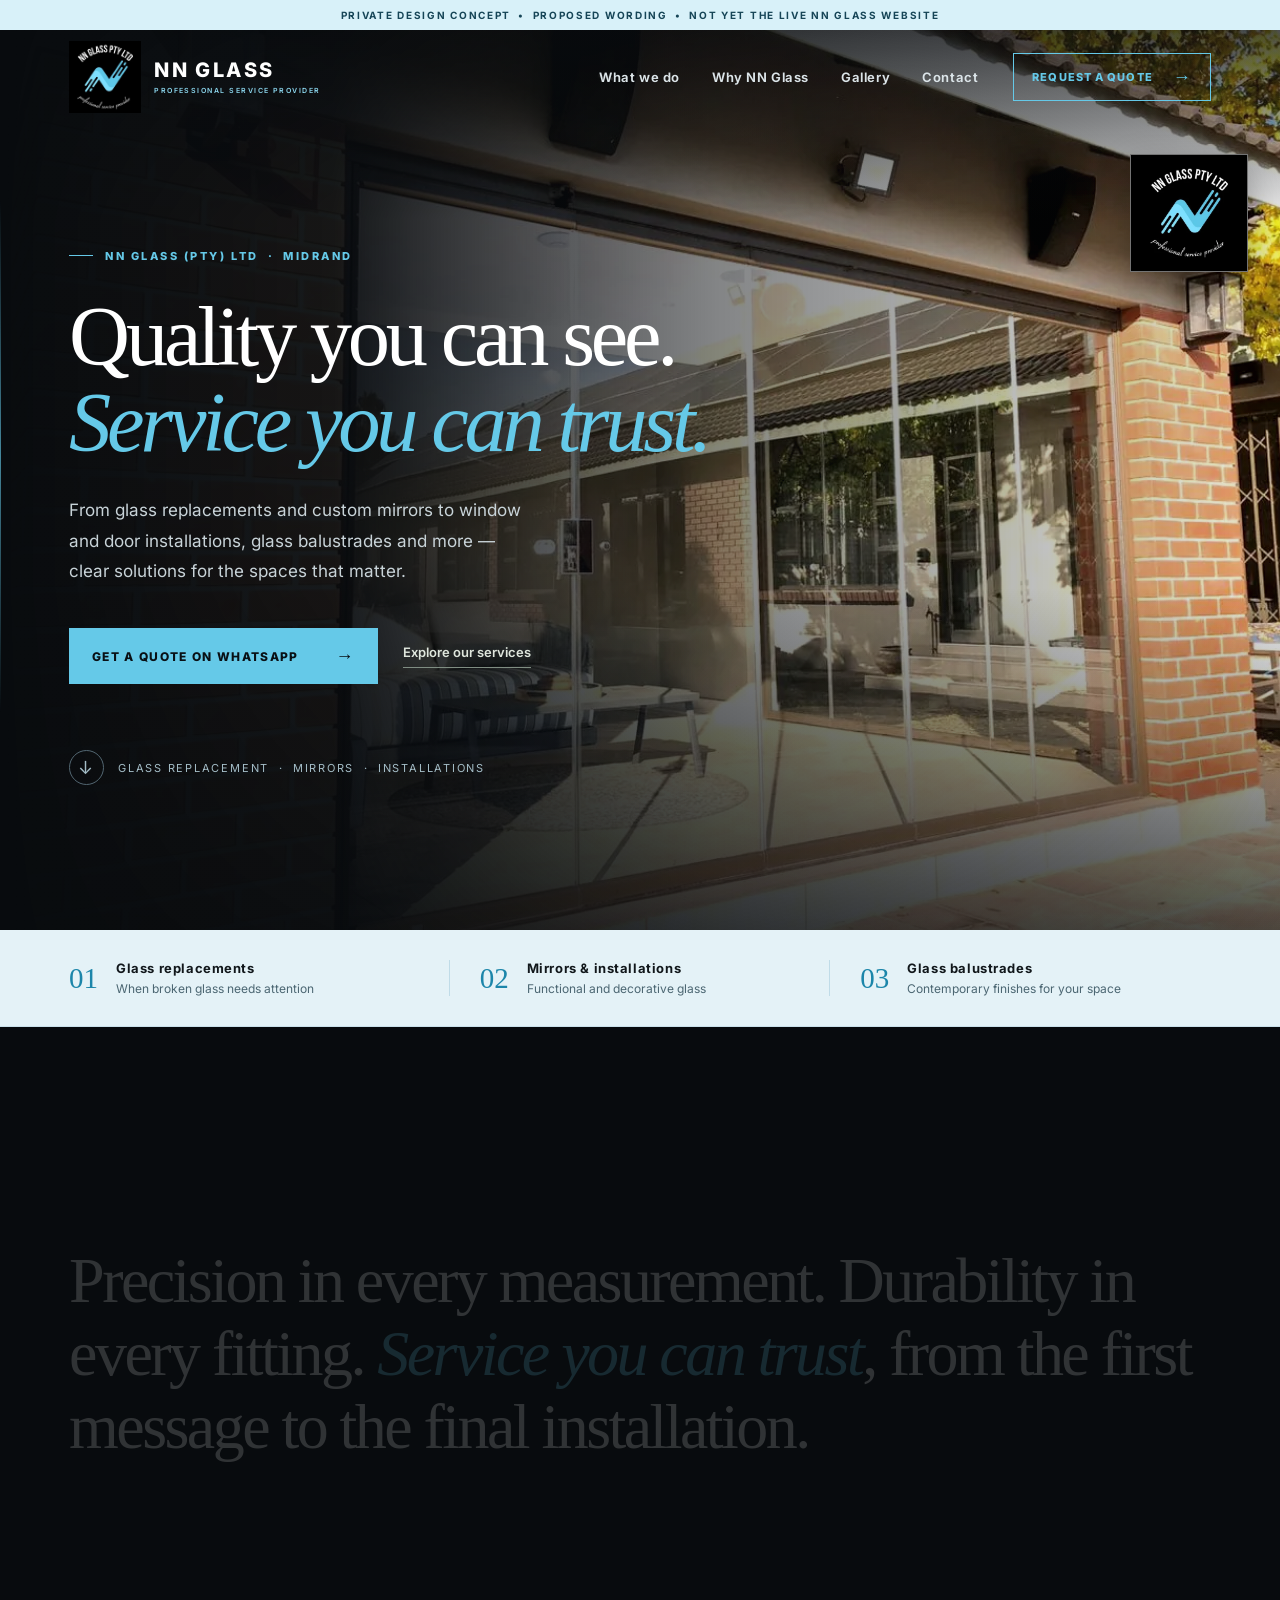
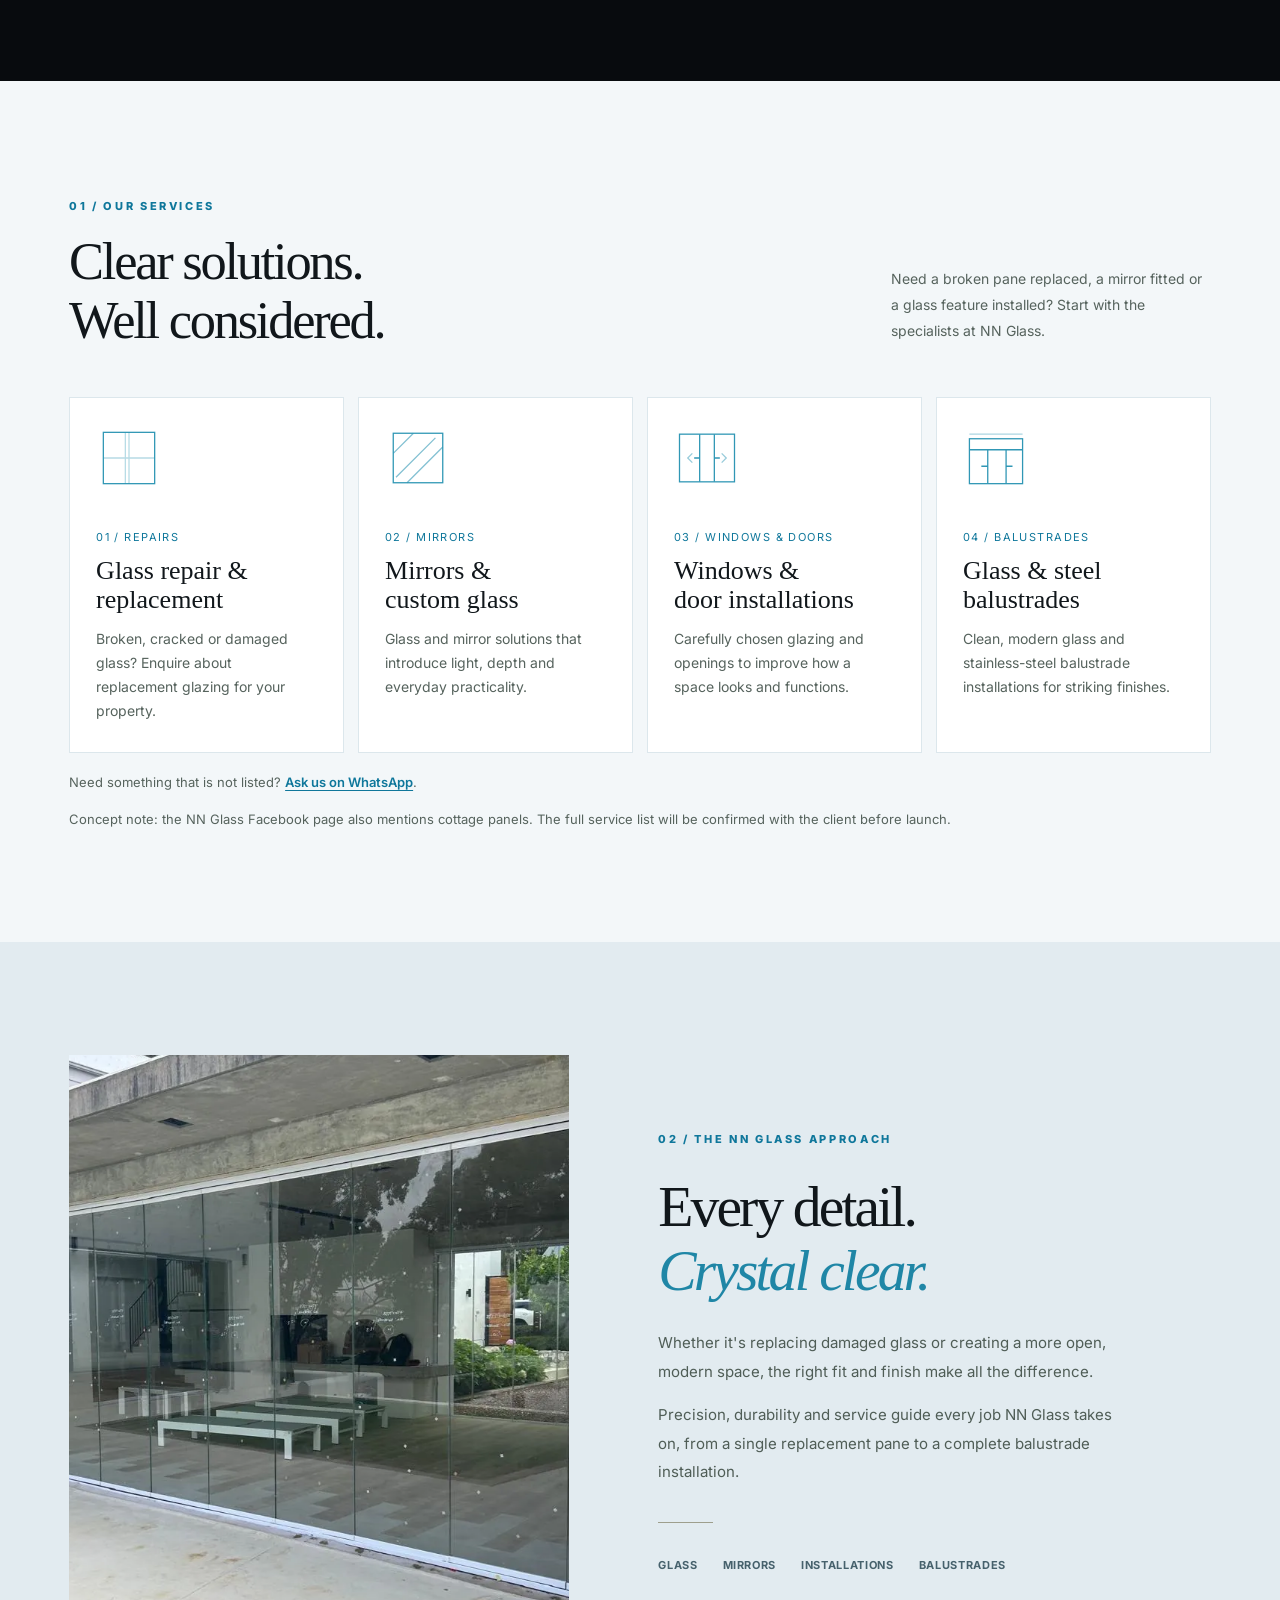
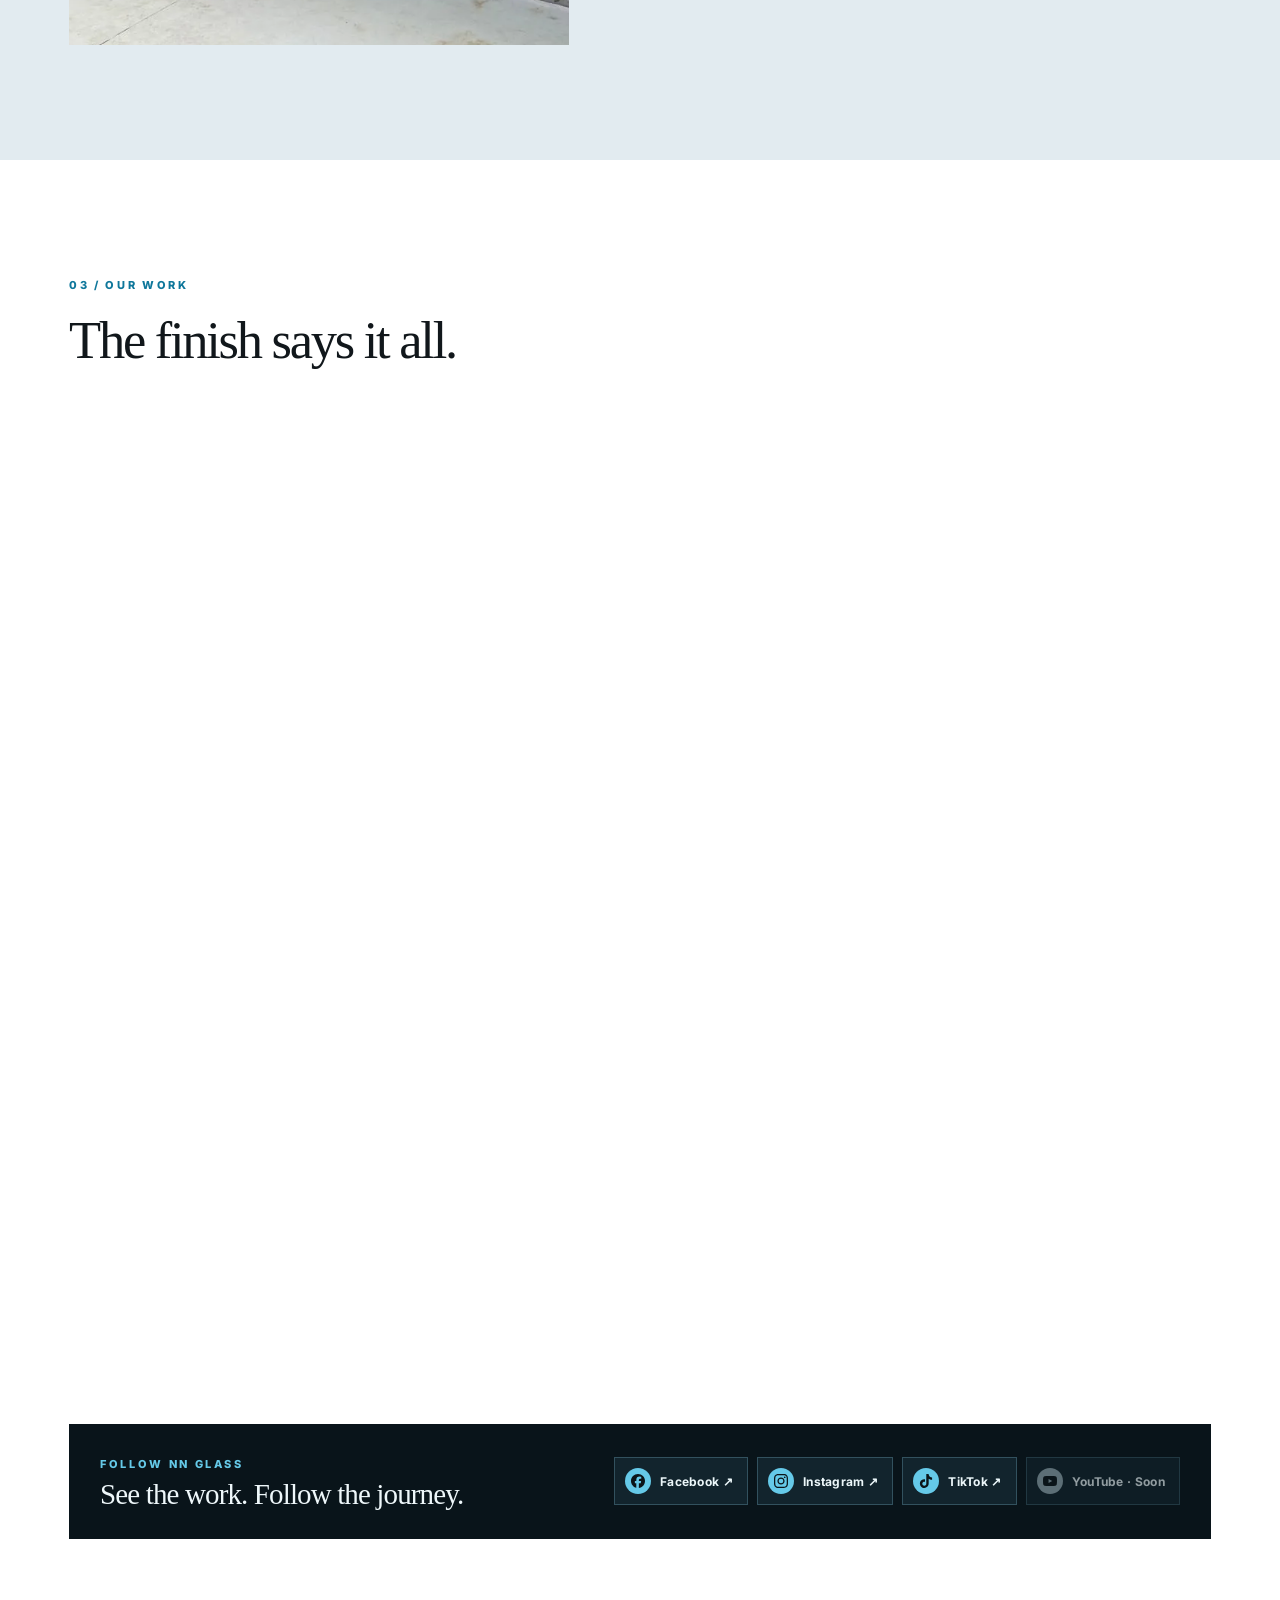
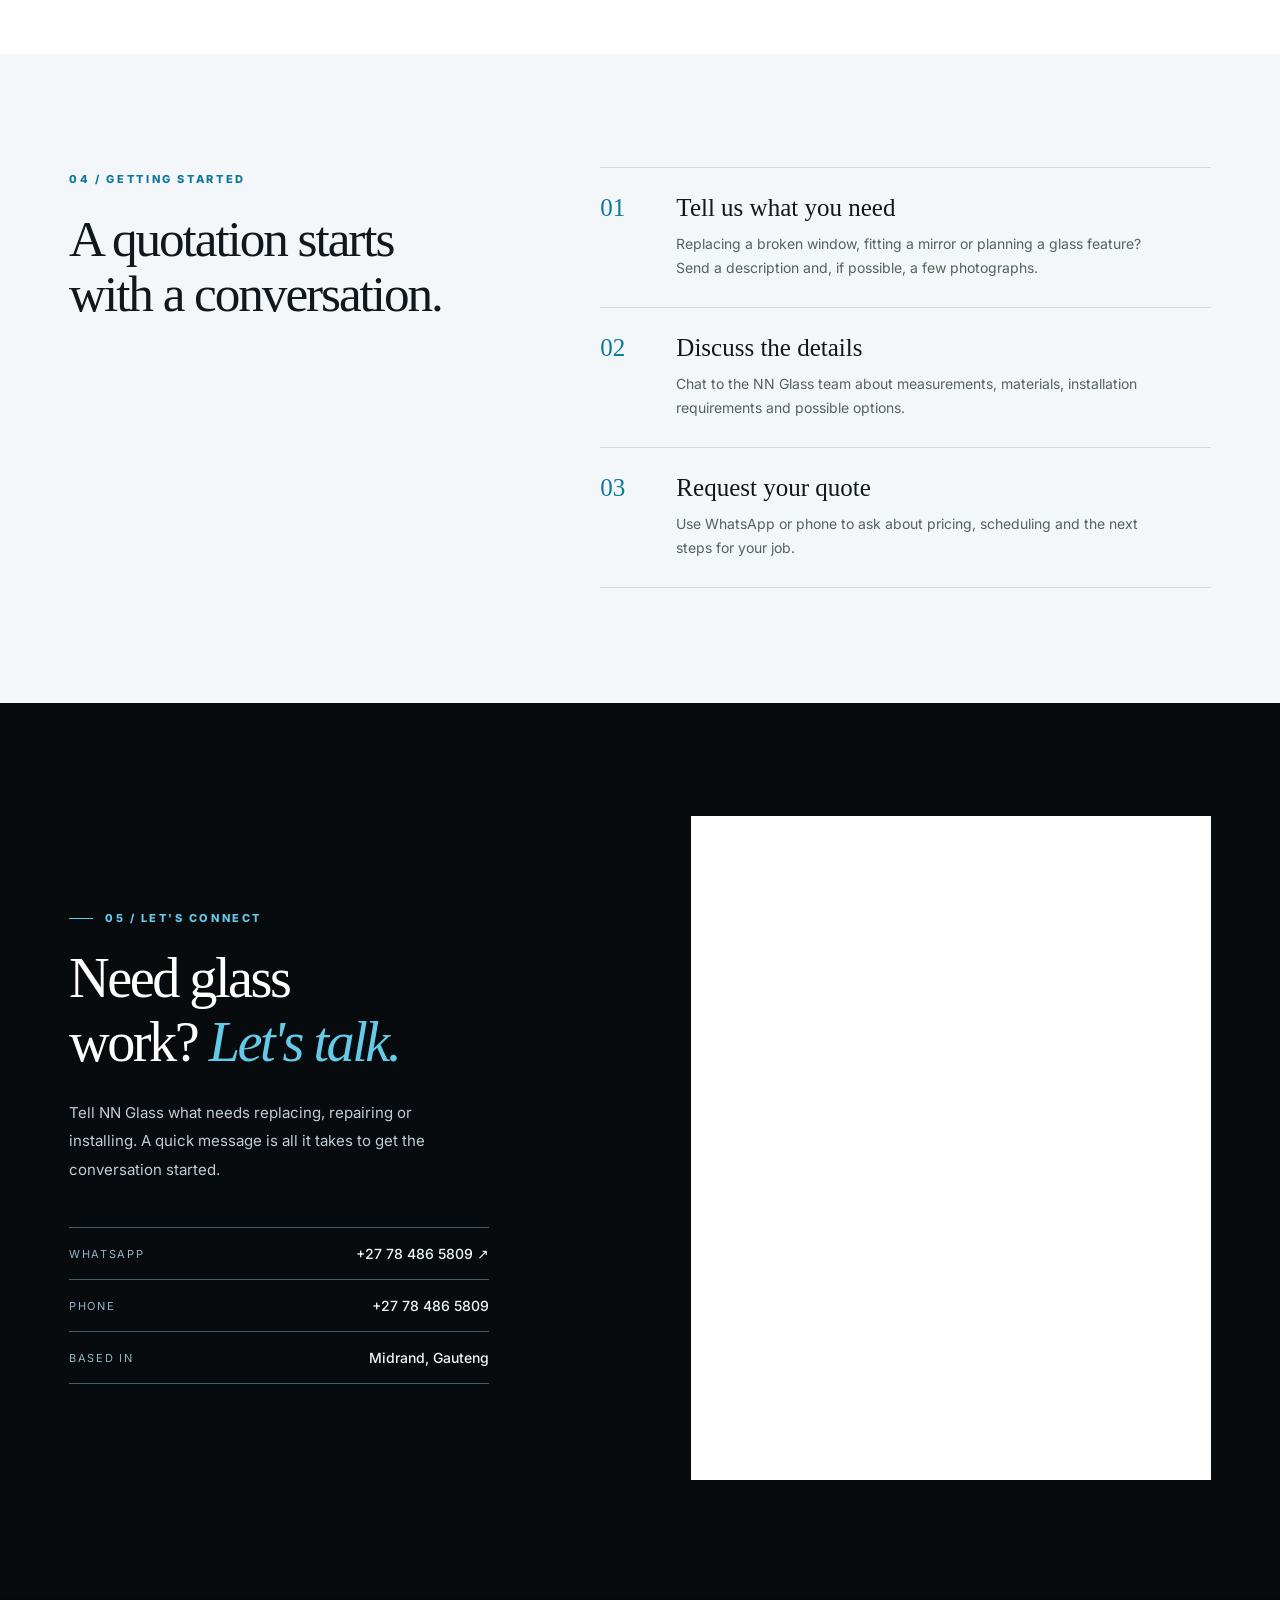
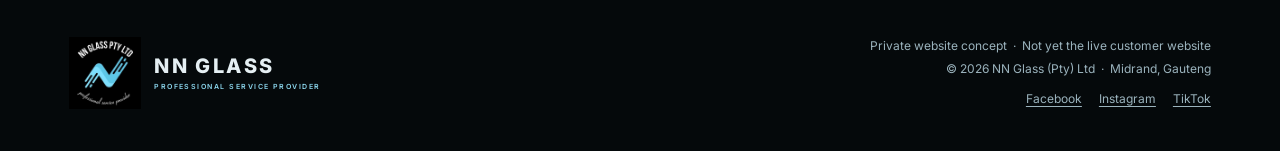
<file: index.html>
<!DOCTYPE html>
<html lang="en-ZA">
<head>
  <meta charset="utf-8">
  <meta name="viewport" content="width=device-width, initial-scale=1">
  <meta name="theme-color" content="#080b0e">
  <title>NN Glass (Pty) Ltd | Glass, Mirrors &amp; Balustrades in Midrand</title>
  <meta name="description" content="NN Glass (Pty) Ltd, Midrand: glass repairs and replacements, mirrors and custom glass, window and door installations, and glass and stainless-steel balustrades. Request a quote on WhatsApp.">
  <!-- LAUNCH: delete the next line so Google can list the site. -->
  <meta name="robots" content="noindex,nofollow">
  <!-- LAUNCH: update the domain in the five lines below once it is confirmed. -->
  <link rel="canonical" href="https://www.nnglassbalustrade.co.za/">
  <meta property="og:url" content="https://www.nnglassbalustrade.co.za/">
  <meta property="og:image" content="https://www.nnglassbalustrade.co.za/images/share.jpg">
  <meta property="og:type" content="website">
  <meta property="og:locale" content="en_ZA">
  <meta property="og:site_name" content="NN Glass (Pty) Ltd">
  <meta property="og:title" content="NN Glass | Quality you can see. Service you can trust.">
  <meta property="og:description" content="Glass replacements, mirrors, window and door installations, and glass balustrades in Midrand, Gauteng.">
  <meta name="twitter:card" content="summary_large_image">
  <link rel="icon" href="images/favicon.png" type="image/png">
  <link rel="apple-touch-icon" href="images/apple-touch-icon.png">
  <link rel="preload" href="fonts/inter.woff2" as="font" type="font/woff2" crossorigin>
  <link rel="stylesheet" href="css/styles.css">
  <script src="js/boot.js"></script>
  <script type="application/ld+json">
  {
    "@context": "https://schema.org",
    "@type": "HomeAndConstructionBusiness",
    "name": "NN Glass (Pty) Ltd",
    "slogan": "Professional service provider",
    "url": "https://www.nnglassbalustrade.co.za/",
    "logo": "https://www.nnglassbalustrade.co.za/images/apple-touch-icon.png",
    "telephone": "+27784865809",
    "address": {
      "@type": "PostalAddress",
      "addressLocality": "Midrand",
      "addressRegion": "Gauteng",
      "addressCountry": "ZA"
    },
    "description": "Glass repairs and replacements, mirrors and custom glass, window and door installations, and glass and stainless-steel balustrades.",
    "sameAs": [
      "https://www.facebook.com/profile.php?id=61577743782545",
      "https://www.instagram.com/nnglass06/",
      "https://www.tiktok.com/@nnglass8"
    ]
  }
  </script>
</head>
<body>
  <svg class="sprite" aria-hidden="true" focusable="false">
    <symbol id="i-whatsapp" viewBox="0 0 24 24"><path d="M17.472 14.382c-.297-.149-1.758-.867-2.03-.967-.273-.099-.471-.148-.67.15-.197.297-.767.966-.94 1.164-.173.199-.347.223-.644.075-.297-.15-1.255-.463-2.39-1.475-.883-.788-1.48-1.761-1.653-2.059-.173-.297-.018-.458.13-.606.134-.133.298-.347.446-.52.149-.174.198-.298.298-.497.099-.198.05-.371-.025-.52-.075-.149-.669-1.612-.916-2.207-.242-.579-.487-.5-.669-.51-.173-.008-.371-.01-.57-.01-.198 0-.52.074-.792.372-.272.297-1.04 1.016-1.04 2.479 0 1.462 1.065 2.875 1.213 3.074.149.198 2.096 3.2 5.077 4.487.709.306 1.262.489 1.694.625.712.227 1.36.195 1.871.118.571-.085 1.758-.719 2.006-1.413.248-.694.248-1.289.173-1.413-.074-.124-.272-.198-.57-.347m-5.421 7.403h-.004a9.87 9.87 0 01-5.031-1.378l-.361-.214-3.741.982.998-3.648-.235-.374a9.86 9.86 0 01-1.51-5.26c.001-5.45 4.436-9.884 9.888-9.884 2.64 0 5.122 1.03 6.988 2.898a9.825 9.825 0 012.893 6.994c-.003 5.45-4.437 9.884-9.885 9.884m8.413-18.297A11.815 11.815 0 0012.05 0C5.495 0 .16 5.335.157 11.892c0 2.096.547 4.142 1.588 5.945L.057 24l6.305-1.654a11.882 11.882 0 005.683 1.448h.005c6.554 0 11.89-5.335 11.893-11.893a11.821 11.821 0 00-3.48-8.413Z"/></symbol>
    <symbol id="i-facebook" viewBox="0 0 24 24"><path d="M9.101 23.691v-7.98H6.627v-3.667h2.474v-1.58c0-4.085 1.848-5.978 5.858-5.978.401 0 .955.042 1.468.103a8.68 8.68 0 0 1 1.141.195v3.325a8.623 8.623 0 0 0-.653-.036 26.805 26.805 0 0 0-.733-.009c-.707 0-1.259.096-1.675.309a1.686 1.686 0 0 0-.679.622c-.258.42-.374.995-.374 1.752v1.297h3.919l-.386 2.103-.287 1.564h-3.246v8.245C19.396 23.238 24 18.179 24 12.044c0-6.627-5.373-12-12-12s-12 5.373-12 12c0 5.628 3.874 10.35 9.101 11.647Z"/></symbol>
    <symbol id="i-instagram" viewBox="0 0 24 24"><path d="M7.0301.084c-1.2768.0602-2.1487.264-2.911.5634-.7888.3075-1.4575.72-2.1228 1.3877-.6652.6677-1.075 1.3368-1.3802 2.127-.2954.7638-.4956 1.6365-.552 2.914-.0564 1.2775-.0689 1.6882-.0626 4.947.0062 3.2586.0206 3.6671.0825 4.9473.061 1.2765.264 2.1482.5635 2.9107.308.7889.72 1.4573 1.388 2.1228.6679.6655 1.3365 1.0743 2.1285 1.38.7632.295 1.6361.4961 2.9134.552 1.2773.056 1.6884.069 4.9462.0627 3.2578-.0062 3.668-.0207 4.9478-.0814 1.28-.0607 2.147-.2652 2.9098-.5633.7889-.3086 1.4578-.72 2.1228-1.3881.665-.6682 1.0745-1.3378 1.3795-2.1284.2957-.7632.4966-1.636.552-2.9124.056-1.2809.0692-1.6898.063-4.948-.0063-3.2583-.021-3.6668-.0817-4.9465-.0607-1.2797-.264-2.1487-.5633-2.9117-.3084-.7889-.72-1.4568-1.3876-2.1228C21.2982 1.33 20.628.9208 19.8378.6165 19.074.321 18.2017.1197 16.9244.0645 15.6471.0093 15.236-.005 11.977.0014 8.718.0076 8.31.0215 7.0301.0839m.1402 21.6932c-1.17-.0509-1.8053-.2453-2.2287-.408-.5606-.216-.96-.4771-1.3819-.895-.422-.4178-.6811-.8186-.9-1.378-.1644-.4234-.3624-1.058-.4171-2.228-.0595-1.2645-.072-1.6442-.079-4.848-.007-3.2037.0053-3.583.0607-4.848.05-1.169.2456-1.805.408-2.2282.216-.5613.4762-.96.895-1.3816.4188-.4217.8184-.6814 1.3783-.9003.423-.1651 1.0575-.3614 2.227-.4171 1.2655-.06 1.6447-.072 4.848-.079 3.2033-.007 3.5835.005 4.8495.0608 1.169.0508 1.8053.2445 2.228.408.5608.216.96.4754 1.3816.895.4217.4194.6816.8176.9005 1.3787.1653.4217.3617 1.056.4169 2.2263.0602 1.2655.0739 1.645.0796 4.848.0058 3.203-.0055 3.5834-.061 4.848-.051 1.17-.245 1.8055-.408 2.2294-.216.5604-.4763.96-.8954 1.3814-.419.4215-.8181.6811-1.3783.9-.4224.1649-1.0577.3617-2.2262.4174-1.2656.0595-1.6448.072-4.8493.079-3.2045.007-3.5825-.006-4.848-.0608M16.953 5.5864A1.44 1.44 0 1 0 18.39 4.144a1.44 1.44 0 0 0-1.437 1.4424M5.8385 12.012c.0067 3.4032 2.7706 6.1557 6.173 6.1493 3.4026-.0065 6.157-2.7701 6.1506-6.1733-.0065-3.4032-2.771-6.1565-6.174-6.1498-3.403.0067-6.156 2.771-6.1496 6.1738M8 12.0077a4 4 0 1 1 4.008 3.9921A3.9996 3.9996 0 0 1 8 12.0077"/></symbol>
    <symbol id="i-tiktok" viewBox="0 0 24 24"><path d="M12.525.02c1.31-.02 2.61-.01 3.91-.02.08 1.53.63 3.09 1.75 4.17 1.12 1.11 2.7 1.62 4.24 1.79v4.03c-1.44-.05-2.89-.35-4.2-.97-.57-.26-1.1-.59-1.62-.93-.01 2.92.01 5.84-.02 8.75-.08 1.4-.54 2.79-1.35 3.94-1.31 1.92-3.58 3.17-5.91 3.21-1.43.08-2.86-.31-4.08-1.03-2.02-1.19-3.44-3.37-3.65-5.71-.02-.5-.03-1-.01-1.49.18-1.9 1.12-3.72 2.58-4.96 1.66-1.44 3.98-2.13 6.15-1.72.02 1.48-.04 2.96-.04 4.44-.99-.32-2.15-.23-3.02.37-.63.41-1.11 1.04-1.36 1.75-.21.51-.15 1.07-.14 1.61.24 1.64 1.82 3.02 3.5 2.87 1.12-.01 2.19-.66 2.77-1.61.19-.33.4-.67.41-1.06.1-1.79.06-3.57.07-5.36.01-4.03-.01-8.05.02-12.07z"/></symbol>
    <symbol id="i-youtube" viewBox="0 0 24 24"><path d="M23.498 6.186a3.016 3.016 0 0 0-2.122-2.136C19.505 3.545 12 3.545 12 3.545s-7.505 0-9.377.505A3.017 3.017 0 0 0 .502 6.186C0 8.07 0 12 0 12s0 3.93.502 5.814a3.016 3.016 0 0 0 2.122 2.136c1.871.505 9.376.505 9.376.505s7.505 0 9.377-.505a3.015 3.015 0 0 0 2.122-2.136C24 15.93 24 12 24 12s0-3.93-.502-5.814zM9.545 15.568V8.432L15.818 12l-6.273 3.568z"/></symbol>
  </svg>

  <a class="skip" href="#main">Skip to content</a>

  <div class="prototype-strip preview-only">Private design concept &nbsp;•&nbsp; Proposed wording &nbsp;•&nbsp; Not yet the live NN Glass website</div>

  <header class="site-header" id="top">
    <div class="scroll-progress" aria-hidden="true"></div>
    <div class="wrap header-inner">
      <a class="brand" href="#top" aria-label="NN Glass home">
        <img class="client-logo" src="images/logo.webp" width="72" height="72" alt="NN Glass (Pty) Ltd logo">
        <span class="brand-word">NN GLASS<small>PROFESSIONAL SERVICE PROVIDER</small></span>
      </a>
      <nav class="nav" id="primary-nav" aria-label="Main navigation">
        <a href="#services">What we do</a>
        <a href="#approach">Why NN Glass</a>
        <a href="#gallery">Gallery</a>
        <a href="#contact">Contact</a>
      </nav>
      <a class="nav-cta" href="#contact">Request a quote <span class="arrow" aria-hidden="true">→</span></a>
      <button class="menu-btn" id="menu-toggle" type="button" aria-label="Open menu" aria-expanded="false" aria-controls="primary-nav"><span></span><span></span><span></span></button>
    </div>
  </header>

  <main id="main">
    <section class="hero" aria-labelledby="hero-heading">
      <div class="hero-content">
        <span class="eyebrow">NN Glass (Pty) Ltd &nbsp;·&nbsp; Midrand</span>
        <h1 id="hero-heading">Quality you can see. <em>Service you can trust.</em></h1>
        <p>From glass replacements and custom mirrors to window and door installations, glass balustrades and more — clear solutions for the spaces that matter.</p>
        <div class="hero-actions">
          <a class="btn-primary" data-wa href="https://wa.me/27784865809" target="_blank" rel="noopener noreferrer">Get a quote on WhatsApp <span class="arrow" aria-hidden="true">→</span></a>
          <a class="text-link" href="#services">Explore our services</a>
        </div>
        <div class="hero-foot"><span aria-hidden="true">↓</span> Glass replacement &nbsp;·&nbsp; Mirrors &nbsp;·&nbsp; Installations</div>
      </div>
      <div class="hero-visual">
        <img src="images/projects/frameless-patio-enclosure.webp"
             srcset="images/projects/frameless-patio-enclosure-800.webp 800w, images/projects/frameless-patio-enclosure.webp 1280w"
             sizes="(max-width: 760px) 250vw, 100vw"
             width="1280" height="960"
             alt="Frameless glass panels enclosing a brick patio, installed by NN Glass" fetchpriority="high">
        <div class="hero-stamp"><img src="images/logo.webp" width="118" height="118" alt=""></div>
      </div>
    </section>

    <div class="feature-band">
      <div class="wrap feature-inner">
        <div class="feature"><span class="feature-no">01</span><div><strong>Glass replacements</strong><span>When broken glass needs attention</span></div></div>
        <div class="feature"><span class="feature-no">02</span><div><strong>Mirrors &amp; installations</strong><span>Functional and decorative glass</span></div></div>
        <div class="feature"><span class="feature-no">03</span><div><strong>Glass balustrades</strong><span>Contemporary finishes for your space</span></div></div>
      </div>
    </div>

    <section class="statement" aria-label="What we stand for">
      <div class="wrap">
        <p class="statement-text" id="statement">Precision in every measurement. Durability in every fitting. <em>Service you can trust</em>, from the first message to the final installation.</p>
      </div>
    </section>

    <section class="services section-pad" id="services" aria-labelledby="services-title">
      <div class="wrap">
        <div class="section-intro">
          <div><span class="section-tag">01 / Our services</span><h2 id="services-title">Clear solutions.<br>Well considered.</h2></div>
          <p>Need a broken pane replaced, a mirror fitted or a glass feature installed? Start with the specialists at NN Glass.</p>
        </div>
        <div class="service-grid">
          <article class="service-card">
            <svg viewBox="0 0 72 72" fill="none" stroke="currentColor" stroke-width="1.4" aria-hidden="true"><rect x="8" y="8" width="56" height="56"/><path d="M36 8v56M8 36h56M32 8v56" opacity=".35"/></svg>
            <small>01 / REPAIRS</small><h3>Glass repair &amp;<br>replacement</h3><p>Broken, cracked or damaged glass? Enquire about replacement glazing for your property.</p>
          </article>
          <article class="service-card">
            <svg viewBox="0 0 72 72" fill="none" stroke="currentColor" stroke-width="1.4" aria-hidden="true"><rect x="9" y="9" width="54" height="54"/><path d="m12 57 43-43M24 63 63 24M9 31 31 9" opacity=".6"/></svg>
            <small>02 / MIRRORS</small><h3>Mirrors &amp;<br>custom glass</h3><p>Glass and mirror solutions that introduce light, depth and everyday practicality.</p>
          </article>
          <article class="service-card">
            <svg viewBox="0 0 72 72" fill="none" stroke="currentColor" stroke-width="1.4" aria-hidden="true"><rect x="6" y="10" width="60" height="52"/><path d="M28 10v52M44 10v52M28 36h-6M44 36h6"/><path d="m20 31-5 5 5 5M52 31l5 5-5 5" opacity=".5"/></svg>
            <small>03 / WINDOWS &amp; DOORS</small><h3>Windows &amp;<br>door installations</h3><p>Carefully chosen glazing and openings to improve how a space looks and functions.</p>
          </article>
          <article class="service-card">
            <svg viewBox="0 0 72 72" fill="none" stroke="currentColor" stroke-width="1.4" aria-hidden="true"><rect x="7" y="15" width="58" height="49"/><path d="M7 27h58M27 27v37M47 27v37M27 45h-7M47 45h7"/><path d="M7 10h58" opacity=".4"/></svg>
            <small>04 / BALUSTRADES</small><h3>Glass &amp; steel<br>balustrades</h3><p>Clean, modern glass and stainless-steel balustrade installations for striking finishes.</p>
          </article>
        </div>
        <p class="section-note">Need something that is not listed? <a data-wa href="https://wa.me/27784865809" target="_blank" rel="noopener noreferrer">Ask us on WhatsApp</a>.</p>
        <p class="section-note preview-only">Concept note: the NN Glass Facebook page also mentions cottage panels. The full service list will be confirmed with the client before launch.</p>
      </div>
    </section>

    <section class="editorial section-pad" id="approach" aria-labelledby="approach-title">
      <div class="wrap editorial-layout">
        <div class="editorial-photo">
          <img loading="lazy" src="images/projects/frameless-stacking-doors.webp"
               srcset="images/projects/frameless-stacking-doors-800.webp 800w, images/projects/frameless-stacking-doors.webp 1280w"
               sizes="(max-width: 760px) 160vw, 70vw"
               width="1280" height="960"
               alt="Wide run of frameless stacking glass doors under a concrete canopy, installed by NN Glass">
        </div>
        <div class="editorial-copy">
          <span class="section-tag">02 / The NN Glass approach</span>
          <h2 id="approach-title">Every detail.<br><em>Crystal clear.</em></h2>
          <p>Whether it's replacing damaged glass or creating a more open, modern space, the right fit and finish make all the difference.</p>
          <p>Precision, durability and service guide every job NN Glass takes on, from a single replacement pane to a complete balustrade installation.</p>
          <span class="small-divider" aria-hidden="true"></span>
          <div class="editorial-meta"><span>GLASS</span><span>MIRRORS</span><span>INSTALLATIONS</span><span>BALUSTRADES</span></div>
        </div>
      </div>
    </section>

    <section class="gallery section-pad" id="gallery" aria-labelledby="gallery-title">
      <div class="wrap">
        <div class="section-intro gallery-top">
          <div><span class="section-tag">03 / Our work</span><h2 id="gallery-title">The finish says it all.</h2></div>
          <p>Recent NN Glass installations, photographed on site.</p>
        </div>
        <div class="gallery-grid" id="gallery-grid"></div>
        <noscript><p class="gallery-notice">Our project photographs are also on the NN Glass Facebook page.</p></noscript>
        <div class="social-band" id="social" aria-label="NN Glass social media channels">
          <div><span class="section-tag">Follow NN Glass</span><h3>See the work. Follow the journey.</h3></div>
          <div class="social-links">
            <a class="social-chip" data-social="facebook" href="https://www.facebook.com/profile.php?id=61577743782545" target="_blank" rel="noopener noreferrer" aria-label="NN Glass on Facebook"><span class="social-glyph" aria-hidden="true"><svg><use href="#i-facebook"/></svg></span>Facebook ↗</a>
            <a class="social-chip" data-social="instagram" href="https://www.instagram.com/nnglass06/" target="_blank" rel="noopener noreferrer" aria-label="NN Glass on Instagram"><span class="social-glyph" aria-hidden="true"><svg><use href="#i-instagram"/></svg></span>Instagram ↗</a>
            <a class="social-chip" data-social="tiktok" href="https://www.tiktok.com/@nnglass8" target="_blank" rel="noopener noreferrer" aria-label="NN Glass on TikTok"><span class="social-glyph" aria-hidden="true"><svg><use href="#i-tiktok"/></svg></span>TikTok ↗</a>
            <a class="social-chip" data-social="youtube" hidden href="#" target="_blank" rel="noopener noreferrer" aria-label="NN Glass on YouTube"><span class="social-glyph" aria-hidden="true"><svg><use href="#i-youtube"/></svg></span>YouTube ↗</a>
            <span class="social-chip is-pending preview-only" data-social-pending="youtube"><span class="social-glyph" aria-hidden="true"><svg><use href="#i-youtube"/></svg></span>YouTube · Soon</span>
          </div>
        </div>
      </div>
    </section>

    <section class="process section-pad" id="process" aria-labelledby="process-title">
      <div class="wrap process-inner">
        <div class="process-heading"><span class="section-tag">04 / Getting started</span><h2 id="process-title">A quotation starts with a conversation.</h2></div>
        <div class="steps">
          <div class="step"><div class="step-no">01</div><div><h3>Tell us what you need</h3><p>Replacing a broken window, fitting a mirror or planning a glass feature? Send a description and, if possible, a few photographs.</p></div></div>
          <div class="step"><div class="step-no">02</div><div><h3>Discuss the details</h3><p>Chat to the NN Glass team about measurements, materials, installation requirements and possible options.</p></div></div>
          <div class="step"><div class="step-no">03</div><div><h3>Request your quote</h3><p>Use WhatsApp or phone to ask about pricing, scheduling and the next steps for your job.</p></div></div>
        </div>
      </div>
    </section>

    <section class="contact section-pad" id="contact" aria-labelledby="contact-title">
      <div class="wrap contact-layout">
        <div class="contact-copy">
          <span class="eyebrow">05 / Let's connect</span>
          <h2 id="contact-title">Need glass work? <em>Let's talk.</em></h2>
          <p>Tell NN Glass what needs replacing, repairing or installing. A quick message is all it takes to get the conversation started.</p>
          <div class="contact-list">
            <div><span>WhatsApp</span><strong><a data-wa href="https://wa.me/27784865809" target="_blank" rel="noopener noreferrer"><span data-tel-text>+27 78 486 5809</span> ↗</a></strong></div>
            <div><span>Phone</span><strong><a data-tel href="tel:+27784865809"><span data-tel-text>+27 78 486 5809</span></a></strong></div>
            <div data-email-row hidden><span>Email</span><strong><a data-email href="#"></a></strong></div>
            <div><span>Based in</span><strong>Midrand, Gauteng</strong></div>
          </div>
        </div>
        <div class="form-card">
          <h3>Tell us about your project</h3>
          <p>Send the details and the NN Glass team will get back to you.</p>
          <form id="enquiry-form" action="api/enquiry.php" method="post" novalidate>
            <div class="field-row">
              <div class="field"><label for="name">Your name</label><input id="name" name="name" placeholder="Full name" required minlength="2" maxlength="100" autocomplete="name"></div>
              <div class="field"><label for="phone">Phone / WhatsApp</label><input id="phone" name="phone" type="tel" inputmode="tel" placeholder="Contact number" required maxlength="30" autocomplete="tel"></div>
            </div>
            <div class="field"><label for="service">What do you need?</label><select id="service" name="service" required><option value="">Select a project type</option><option>Glass repair or replacement</option><option>Mirrors or custom glass</option><option>Window or door installation</option><option>Glass or stainless-steel balustrade</option><option>Other / not sure yet</option></select></div>
            <div class="field"><label for="message">A little about your project</label><textarea id="message" name="message" placeholder="Sizes, location and anything else that helps us quote..." required minlength="5" maxlength="3000"></textarea></div>
            <div class="hp" aria-hidden="true"><label for="company_website">Company website</label><input id="company_website" name="company_website" tabindex="-1" autocomplete="off"></div>
            <input type="hidden" name="started" value="0">
            <p class="form-status" id="form-status" role="status" aria-live="polite"></p>
            <button class="btn-primary" type="submit">Send my enquiry <span class="arrow" aria-hidden="true">→</span></button>
            <button class="btn-outline" type="button" id="form-whatsapp"><svg aria-hidden="true"><use href="#i-whatsapp"/></svg>Or send it on WhatsApp</button>
          </form>
          <div class="form-hint">“Send my enquiry” emails your message to NN Glass. The WhatsApp button opens a chat with your details filled in. We only use your details to reply to you.</div>
        </div>
      </div>
    </section>
  </main>

  <footer class="footer">
    <div class="wrap footer-main">
      <a class="brand" href="#top" aria-label="Back to top"><img class="client-logo" loading="lazy" src="images/logo.webp" width="72" height="72" alt="NN Glass (Pty) Ltd logo"><span class="brand-word">NN GLASS<small>PROFESSIONAL SERVICE PROVIDER</small></span></a>
      <div class="footer-copy">
        <span class="preview-only">Private website concept &nbsp;·&nbsp; Not yet the live customer website<br></span>
        © <span id="year">2026</span> NN Glass (Pty) Ltd &nbsp;·&nbsp; Midrand, Gauteng
        <div class="footer-social">
          <a data-social="facebook" href="https://www.facebook.com/profile.php?id=61577743782545" target="_blank" rel="noopener noreferrer">Facebook</a>
          <a data-social="instagram" href="https://www.instagram.com/nnglass06/" target="_blank" rel="noopener noreferrer">Instagram</a>
          <a data-social="tiktok" href="https://www.tiktok.com/@nnglass8" target="_blank" rel="noopener noreferrer">TikTok</a>
          <a data-social="youtube" hidden href="#" target="_blank" rel="noopener noreferrer">YouTube</a>
        </div>
      </div>
    </div>
  </footer>

  <a class="wa-float" data-wa href="https://wa.me/27784865809" target="_blank" rel="noopener noreferrer" aria-label="Chat to NN Glass on WhatsApp">
    <svg aria-hidden="true"><use href="#i-whatsapp"/></svg>
  </a>

  <dialog class="lightbox" id="lightbox" aria-label="Gallery image preview">
    <button class="lightbox-close" type="button" id="lightbox-close" aria-label="Close image">×</button>
    <img id="lightbox-image" alt="">
    <div class="lightbox-bar">
      <button type="button" id="lightbox-prev" aria-label="Previous image">←</button>
      <span id="lightbox-caption"></span>
      <button type="button" id="lightbox-next" aria-label="Next image">→</button>
    </div>
  </dialog>

  <script src="js/config.js"></script>
  <script src="js/main.js"></script>
</body>
</html>
</file>
<file: css/styles.css>
/*
 * NN Glass — stylesheet.
 * Ported from the approved one-page concept: black/charcoal, white and
 * electric cyan, editorial serif headings, squared edges.
 * Brand colours and fonts are the variables directly below.
 */

@font-face {
  font-family: "Inter";
  src: url("../fonts/inter.woff2") format("woff2");
  font-weight: 100 900;
  font-display: swap;
}

:root {
  --ink: #11171b;
  --deep: #080b0e;
  --paper: #f3f7f9;
  --white: #ffffff;
  --line: #d7e1e6;
  --cyan: #65c9e8;        /* brand accent, used on dark backgrounds */
  --cyan-light: #93def3;
  --cyan-text: #0f779b;   /* accent dark enough to read on light backgrounds */
  --body-on-light: #56635d;
  --body-on-dark: #c8d3d8;
  --serif: Georgia, "Times New Roman", serif;
  --sans: Inter, "Avenir Next", Avenir, "Segoe UI", Arial, sans-serif;
  --header-h: 94px;
}

* { box-sizing: border-box; }
html { scroll-behavior: smooth; -webkit-text-size-adjust: 100%; }
body { margin: 0; color: var(--ink); font-family: var(--sans); background: var(--paper); -webkit-font-smoothing: antialiased; }
img { display: block; width: 100%; height: auto; }
a { color: inherit; text-decoration: none; }
button, input, select, textarea { font: inherit; }
button, a { -webkit-tap-highlight-color: transparent; }
h1, h2, h3 { text-wrap: balance; }
[hidden] { display: none !important; }
.is-live .preview-only { display: none !important; }
:focus-visible { outline: 3px solid var(--cyan); outline-offset: 4px; }
section { scroll-margin-top: calc(var(--header-h) - 1px); }

.wrap { max-width: 1420px; padding-inline: 5.4vw; margin-inline: auto; }
.sprite { position: absolute; width: 0; height: 0; overflow: hidden; }
.skip { position: absolute; left: 16px; top: -80px; z-index: 100; background: var(--cyan); color: var(--deep); padding: 12px 16px; font-size: 13px; font-weight: 700; }
.skip:focus { top: 12px; }
.arrow { font-size: 18px; line-height: 1; font-weight: 400; }

.prototype-strip { padding: 9px 15px; text-align: center; background: #d8f1f9; color: #164557; font-size: 10px; font-weight: 700; letter-spacing: .17em; text-transform: uppercase; }

/* ---- Header ---- */
.site-header { background: rgba(8, 11, 14, .95); -webkit-backdrop-filter: blur(16px) saturate(1.4); backdrop-filter: blur(16px) saturate(1.4); color: #fff; position: sticky; top: 0; z-index: 20; border-bottom: 1px solid #223039; transition: background .4s, border-color .4s; }
.site-header.at-top:not(.menu-open) { background: transparent; border-color: transparent; -webkit-backdrop-filter: none; backdrop-filter: none; }
.scroll-progress { position: absolute; left: 0; right: 0; bottom: -1px; height: 2px; background: var(--cyan); transform-origin: left; transform: scaleX(var(--sp, 0)); }
.header-inner { height: var(--header-h); display: flex; align-items: center; gap: 35px; justify-content: space-between; }
.brand { display: inline-flex; align-items: center; gap: 13px; min-width: 184px; }
.client-logo { display: block; width: 72px; height: 72px; flex: none; object-fit: contain; background: #000; }
.brand-word { display: flex; flex-direction: column; gap: 1px; font-size: 20px; font-weight: 800; letter-spacing: .12em; line-height: 1; }
.brand-word small { letter-spacing: .21em; font-size: 7px; font-weight: 600; color: #8cd7ee; margin-top: 6px; }
.nav { display: flex; gap: 32px; align-items: center; margin-left: auto; }
.nav a { font-size: 13px; font-weight: 650; letter-spacing: .045em; color: #dbe4e8; transition: color .2s; }
.nav a:hover { color: var(--cyan); }
.nav-cta { border: 1px solid var(--cyan); color: var(--cyan); display: inline-flex; align-items: center; gap: 20px; padding: 14px 18px; font-size: 11px; font-weight: 800; letter-spacing: .1em; text-transform: uppercase; white-space: nowrap; transition: background .2s, color .2s; }
.nav-cta:hover { color: var(--deep); background: var(--cyan); }
.menu-btn { display: none; width: 44px; height: 44px; background: transparent; border: 1px solid #3a4a53; cursor: pointer; padding: 0; }
.menu-btn span { display: block; width: 18px; height: 1px; background: #fff; margin: 5px auto; transition: transform .2s, opacity .2s; }
.menu-btn[aria-expanded="true"] span:nth-child(1) { transform: translateY(6px) rotate(45deg); }
.menu-btn[aria-expanded="true"] span:nth-child(2) { opacity: 0; }
.menu-btn[aria-expanded="true"] span:nth-child(3) { transform: translateY(-6px) rotate(-45deg); }

/* ---- Hero: full-bleed photograph behind the headline ---- */
.hero { position: relative; isolation: isolate; overflow: hidden; display: grid; align-items: center; min-height: max(660px, min(100svh, 980px)); margin-top: calc(-1 * var(--header-h) - 1px); background: var(--deep); color: var(--white); }
.hero-visual { position: absolute; inset: 0; z-index: -1; }
.hero-visual > img { position: absolute; left: 0; top: -6%; width: 100%; height: 112%; object-fit: cover; object-position: 58% 62%; filter: saturate(.9) contrast(1.04); transform: translate3d(0, calc(var(--hp, 0) * 9%), 0) scale(calc(1 + var(--hp, 0) * .08)); animation: hero-zoom 2.8s cubic-bezier(.16, .7, .2, 1) both; will-change: transform; }
.hero-visual::after { content: ""; pointer-events: none; position: absolute; inset: 0; background: linear-gradient(90deg, var(--deep) 0%, rgba(8, 11, 14, .94) 26%, rgba(8, 11, 14, .5) 56%, rgba(8, 11, 14, .08) 100%), linear-gradient(180deg, rgba(8, 11, 14, .7) 0, transparent 190px), linear-gradient(0deg, rgba(8, 11, 14, .7), transparent 38%); }
.hero-content { position: relative; max-width: 980px; padding: calc(var(--header-h) + 64px) 5.4vw 84px max(5.4vw, calc((100vw - 1420px) / 2 + 77px)); opacity: calc(1 - var(--hp, 0) * 2.4); transform: translate3d(0, calc(var(--hp, 0) * -80px), 0); }
.hero-content::before { content: ""; position: absolute; top: 14%; left: 0; width: 1px; height: 66%; background: linear-gradient(transparent, var(--cyan), transparent); opacity: .65; }
.hero-content > * { animation: rise 1.1s cubic-bezier(.16, .7, .2, 1) both; }
.hero-content > :nth-child(1) { animation-delay: .15s; }
.hero-content > :nth-child(2) { animation-delay: .3s; }
.hero-content > :nth-child(3) { animation-delay: .5s; }
.hero-content > :nth-child(4) { animation-delay: .65s; }
.hero-content > :nth-child(5) { animation-delay: .85s; }
.eyebrow { display: flex; align-items: center; gap: 12px; color: var(--cyan); font-size: 11px; font-weight: 800; letter-spacing: .23em; text-transform: uppercase; }
.eyebrow::before { content: ""; width: 24px; height: 1px; background: currentColor; }
.hero h1 { font-family: var(--serif); font-size: clamp(52px, 6.6vw, 116px); line-height: 1.02; font-weight: 400; letter-spacing: -.05em; margin: 31px 0 29px; max-width: 800px; }
.hero h1 em, .contact h2 em { color: var(--cyan); font-weight: 400; }
.hero p { max-width: 470px; color: var(--body-on-dark); line-height: 1.8; font-size: 17px; margin: 0; }
.hero-actions { display: flex; align-items: center; flex-wrap: wrap; gap: 25px; margin-top: 41px; }
.btn-primary { display: inline-flex; justify-content: space-between; align-items: center; gap: 37px; background: var(--cyan); padding: 19px 23px; color: #091015; text-transform: uppercase; letter-spacing: .11em; font-size: 12px; font-weight: 800; border: none; cursor: pointer; transition: background .2s, transform .2s; }
.btn-primary:hover { background: var(--cyan-light); transform: translateY(-2px); }
.btn-primary .arrow, .nav-cta .arrow { transition: transform .25s; }
.btn-primary:hover .arrow, .nav-cta:hover .arrow { transform: translateX(5px); }
.btn-primary[disabled] { opacity: .6; cursor: progress; transform: none; }
.text-link { border-bottom: 1px solid #7f8d82; color: #dfe6dd; padding-bottom: 7px; font-size: 13px; font-weight: 600; transition: color .2s, border-color .2s; }
.text-link:hover { color: var(--cyan); border-color: var(--cyan); }
.hero-foot { display: flex; align-items: center; gap: 14px; color: #a4bdc7; font-size: 11px; letter-spacing: .16em; text-transform: uppercase; margin-top: 66px; }
.hero-foot span:first-child { display: grid; place-items: center; border: 1px solid #536772; border-radius: 50%; height: 35px; width: 35px; font-size: 18px; flex: none; animation: nudge 2.4s ease-in-out 2s infinite; }
.hero-image-label { position: absolute; bottom: 32px; right: 35px; z-index: 1; padding: 11px 15px; color: #f7f7f3; background: rgba(8, 14, 18, .82); border: 1px solid rgba(255, 255, 255, .2); font-size: 10px; letter-spacing: .13em; text-transform: uppercase; }
.hero-stamp { position: absolute; top: calc(var(--header-h) + 30px); right: 32px; z-index: 2; background: #000; width: 118px; height: 118px; padding: 8px; border: 1px solid rgba(255, 255, 255, .45); box-shadow: 0 10px 30px rgba(0, 0, 0, .27); opacity: calc(1 - var(--hp, 0) * 2.5); animation: fade 1.2s ease 1s both; }
.hero-stamp img { height: 100%; object-fit: contain; }

@keyframes hero-zoom { from { scale: 1.16; opacity: .2; } to { scale: 1; opacity: 1; } }
@keyframes rise { from { opacity: 0; translate: 0 38px; filter: blur(8px); } to { opacity: 1; translate: 0 0; filter: blur(0); } }
@keyframes fade { from { opacity: 0; } }
@keyframes nudge { 0%, 100% { translate: 0 0; } 50% { translate: 0 6px; } }

/* ---- Feature band ---- */
.feature-band { background: #e4f2f7; border-bottom: 1px solid #cae1eb; }
.feature-inner { display: grid; grid-template-columns: repeat(3, 1fr); padding-top: 30px; padding-bottom: 30px; }
.feature { display: flex; gap: 18px; align-items: center; padding: 0 30px; border-right: 1px solid #c0dce8; }
.feature:first-child { padding-left: 0; }
.feature:last-child { border-right: 0; }
.feature-no { font-family: var(--serif); font-size: 29px; color: #1c86aa; }
.feature div { display: flex; flex-direction: column; gap: 5px; }
.feature strong { font-size: 13px; letter-spacing: .045em; }
.feature div span { color: #4b6672; font-size: 12px; }

/* ---- Shared section styles ---- */
.section-pad { padding-top: 113px; padding-bottom: 115px; }
.section-intro { display: flex; align-items: end; justify-content: space-between; gap: 45px; margin-bottom: 47px; }
.section-intro h2 { margin: 18px 0 0; font-family: var(--serif); font-size: clamp(42px, 4.1vw, 68px); letter-spacing: -.043em; line-height: 1.12; font-weight: 400; max-width: 740px; }
.section-intro p { color: var(--body-on-light); font-size: 14px; line-height: 1.85; max-width: 320px; margin: 0 0 6px; }
.section-tag { color: var(--cyan-text); font-size: 11px; font-weight: 800; letter-spacing: .24em; text-transform: uppercase; }
.section-note { margin: 21px 0 0; color: var(--body-on-light); font-size: 13px; }
.section-note a { color: var(--cyan-text); font-weight: 600; text-decoration: underline; text-underline-offset: 3px; }

/* ---- Services ---- */
.services { background: var(--paper); }
.service-grid { display: grid; grid-template-columns: repeat(4, 1fr); gap: 14px; }
.service-card { background: #fff; border: 1px solid #dce7ec; padding: 27px 26px 29px; min-height: 314px; display: flex; flex-direction: column; transition: transform .25s, box-shadow .25s; }
.service-card:hover { transform: translateY(-6px); box-shadow: 0 18px 30px rgba(26, 39, 31, .07); }
.service-card svg { color: #3097b5; width: 66px; height: 66px; margin-bottom: 39px; }
.service-card small { color: var(--cyan-text); font-size: 11px; letter-spacing: .13em; }
.service-card h3 { font-family: var(--serif); font-size: 26px; font-weight: 400; line-height: 1.13; margin: 12px 0 13px; }
.service-card p { color: var(--body-on-light); font-size: 14px; line-height: 1.7; margin: 0; }

/* ---- Editorial / approach ---- */
.editorial { background: #e2ebf0; }
.editorial-layout { display: grid; grid-template-columns: .95fr 1.05fr; gap: 7.8%; align-items: center; }
.editorial-photo { min-height: 590px; position: relative; }
.editorial-photo img { position: absolute; inset: 0; height: 100%; object-fit: cover; }
.editorial-photo .img-note { position: absolute; left: 0; bottom: 0; background: var(--deep); color: #c8edf8; padding: 14px 20px; font-size: 10px; letter-spacing: .12em; text-transform: uppercase; }
.editorial-copy h2 { font-family: var(--serif); font-weight: 400; letter-spacing: -.05em; font-size: clamp(46px, 4.5vw, 78px); line-height: 1.1; margin: 28px 0 27px; }
.editorial-copy h2 em { color: #1f86a6; }
.editorial-copy p { color: #4f5d56; line-height: 1.9; max-width: 460px; font-size: 15px; }
.small-divider { display: block; width: 55px; height: 1px; background: #9e9f8d; margin: 35px 0; }
.editorial-meta { display: flex; gap: 25px; flex-wrap: wrap; }
.editorial-meta span { font-size: 11px; font-weight: 700; letter-spacing: .06em; color: #46616c; }

/* ---- Gallery ---- */
.gallery { background: var(--white); }
.gallery-top { margin-bottom: 34px; }
.gallery-grid { display: grid; grid-template-columns: 1fr 1.25fr 1fr; gap: 18px; }
.gallery-item { min-width: 0; position: relative; border: none; text-align: left; background: transparent; padding: 0; cursor: pointer; color: inherit; }
.gallery-img { height: 355px; overflow: hidden; background: #d5d7d0; }
.gallery-item:nth-child(3n+2) .gallery-img { height: 440px; }
.gallery-item:nth-child(3n+1), .gallery-item:nth-child(3n+3) { padding-top: 85px; }
.gallery-img img { height: 100%; object-fit: cover; transition: transform .5s; }
.gallery-item:hover img { transform: scale(1.045); }
/* Exactly four photos: two even rows instead of three and an orphan */
.gallery-grid:has(> .gallery-item:nth-child(4):last-child) { grid-template-columns: 1fr 1fr; }
.gallery-grid:has(> .gallery-item:nth-child(4):last-child) .gallery-item:nth-child(n) { padding-top: 0; }
.gallery-grid:has(> .gallery-item:nth-child(4):last-child) .gallery-item:nth-child(n) .gallery-img { height: clamp(300px, 34vw, 520px); }
.photo-title { display: flex; justify-content: space-between; align-items: center; gap: 15px; margin-top: 19px; }
.photo-title strong { font-family: var(--serif); font-size: 22px; font-weight: 400; }
.photo-title span { color: var(--cyan-text); font-size: 11px; font-weight: 700; letter-spacing: .06em; white-space: nowrap; }
.gallery-notice { color: var(--body-on-light); font-size: 12px; margin: 32px 0 0; line-height: 1.6; }

.social-band { margin-top: 42px; padding: 28px 31px; background: #09141a; color: #eef7fa; display: flex; align-items: center; justify-content: space-between; gap: 30px; }
.social-band h3 { font-family: var(--serif); font-size: 29px; font-weight: 400; letter-spacing: -.03em; margin: 6px 0 0; }
.social-band .section-tag { color: var(--cyan); }
.social-links { display: flex; align-items: center; gap: 9px; flex-wrap: wrap; }
.social-chip { display: inline-flex; align-items: center; gap: 9px; padding: 10px 14px 10px 10px; min-height: 48px; border: 1px solid #32515e; background: #12242d; color: #ecf7fa; font-size: 12px; letter-spacing: .025em; font-weight: 700; white-space: nowrap; transition: border-color .2s, background .2s, transform .2s; }
a.social-chip:hover { border-color: var(--cyan); background: #1c3b48; transform: translateY(-2px); }
.social-chip.is-pending { opacity: .6; cursor: default; }
.social-glyph { display: grid; place-items: center; width: 26px; height: 26px; flex: none; background: var(--cyan); color: #0b1419; border-radius: 50%; }
.social-glyph svg { width: 14px; height: 14px; fill: currentColor; }
.social-chip.is-pending .social-glyph { background: #94aab3; }

/* ---- Process ---- */
.process { background: var(--paper); }
.process-inner { display: grid; grid-template-columns: .85fr 1.15fr; gap: 80px; }
.process-heading h2 { font-family: var(--serif); font-size: clamp(42px, 4vw, 68px); line-height: 1.08; font-weight: 400; letter-spacing: -.04em; margin: 24px 0 0; }
.steps { border-top: 1px solid #d7dcd3; }
.step { display: grid; grid-template-columns: 54px 1fr; gap: 22px; padding: 26px 0; border-bottom: 1px solid #d7dcd3; }
.step-no { color: var(--cyan-text); font-family: var(--serif); font-size: 25px; }
.step h3 { font-family: var(--serif); font-size: 25px; font-weight: 400; margin: 0 0 10px; }
.step p { color: var(--body-on-light); font-size: 14px; line-height: 1.75; max-width: 470px; margin: 0; }

/* ---- Contact ---- */
.contact { background: var(--deep); color: var(--white); }
.contact-layout { display: grid; grid-template-columns: 1fr 1fr; gap: 9%; align-items: center; }
.contact h2 { font-family: var(--serif); font-weight: 400; font-size: clamp(48px, 4.4vw, 76px); line-height: 1.12; letter-spacing: -.045em; margin: 22px 0 25px; }
.contact-copy p { font-size: 15px; line-height: 1.9; color: #bfced5; max-width: 410px; margin: 0; }
.contact-list { margin-top: 43px; border-top: 1px solid #435c67; max-width: 420px; }
.contact-list > div { border-bottom: 1px solid #435c67; padding: 17px 0; display: flex; justify-content: space-between; align-items: center; gap: 15px; }
.contact-list > div > span { font-size: 11px; text-transform: uppercase; color: #93b6c4; letter-spacing: .15em; }
.contact-list strong { font-size: 14px; font-weight: 500; color: #edf5f7; overflow-wrap: anywhere; }
.contact-list a { transition: color .2s; }
.contact-list a:hover { color: var(--cyan); }

.form-card { background: #fff; color: var(--ink); padding: 39px; }
.form-card h3 { font-family: var(--serif); font-weight: 400; font-size: 30px; margin: 0 0 8px; }
.form-card > p { color: var(--body-on-light); font-size: 14px; line-height: 1.7; margin: 0 0 24px; }
.field-row { display: grid; grid-template-columns: 1fr 1fr; gap: 14px; }
.field { display: block; margin-bottom: 17px; }
.field label { display: block; text-transform: uppercase; letter-spacing: .11em; color: #526058; font-size: 11px; font-weight: 800; margin-bottom: 8px; }
.field input, .field select, .field textarea { width: 100%; border: 1px solid #c9d1c8; border-radius: 0; background: #f8f8f4; outline: 0; padding: 14px 13px; font-size: 16px; color: var(--ink); }
.field textarea { resize: vertical; min-height: 110px; display: block; }
.field ::placeholder { color: #7b847e; }
.field input:focus, .field select:focus, .field textarea:focus { border-color: #46afd1; box-shadow: 0 0 0 2px rgba(112, 208, 232, .5); }
.hp { position: absolute; left: -9999px; width: 1px; height: 1px; overflow: hidden; }
.form-card .btn-primary { width: 100%; text-align: left; }
.btn-outline { display: flex; align-items: center; justify-content: center; gap: 10px; width: 100%; margin-top: 10px; padding: 15px 20px; border: 1px solid #23342a; background: transparent; color: #17251d; font-size: 12px; font-weight: 800; letter-spacing: .11em; text-transform: uppercase; cursor: pointer; transition: background .2s, color .2s; }
.btn-outline:hover { background: var(--deep); color: #fff; }
.btn-outline svg { width: 17px; height: 17px; fill: currentColor; }
.form-status { margin: 0 0 15px; padding: 13px 15px; border: 1px solid #d8dcd4; background: #edf0e9; font-size: 14px; line-height: 1.55; }
.form-status:empty { display: none; }
.form-status.is-ok { border-color: #9fd3b1; background: #e9f6ee; color: #175c33; }
.form-status.is-error { border-color: #e5b3ab; background: #fbeeec; color: #8f2617; }
.form-hint { margin-top: 14px; color: #636c66; font-size: 12px; line-height: 1.6; }

/* ---- Footer ---- */
.footer { background: #05090b; color: #e5eff3; }
.footer-main { padding-block: 40px; display: flex; justify-content: space-between; gap: 30px; align-items: center; }
.footer-copy { color: #9bb3bd; font-size: 12px; text-align: right; line-height: 1.9; }
.footer-social { display: flex; gap: 17px; justify-content: flex-end; margin-top: 8px; }
.footer-social a { text-decoration: underline; text-underline-offset: 3px; }
.footer-social a:hover { color: var(--cyan); }

/* ---- Floating WhatsApp button ---- */
.wa-float { display: none; position: fixed; right: 18px; bottom: 18px; z-index: 30; place-items: center; width: 54px; height: 54px; background: var(--cyan); color: #091015; border: 1px solid var(--deep); box-shadow: 0 10px 26px rgba(0, 0, 0, .35); transition: background .2s, transform .2s, opacity .2s; }
.wa-float.is-away { opacity: 0; pointer-events: none; }
.wa-float:hover { background: var(--cyan-light); transform: translateY(-2px); }
.wa-float svg { width: 26px; height: 26px; fill: currentColor; }

/* ---- Lightbox ---- */
.lightbox { border: 0; padding: 0; background: var(--deep); color: #fff; max-width: min(92vw, 1050px); width: 100%; overflow: visible; }
.lightbox::backdrop { background: rgba(0, 0, 0, .85); }
.lightbox img { max-height: 76vh; object-fit: contain; }
.lightbox-close { position: absolute; top: -45px; right: 0; background: #fff; color: #14211e; border: 0; height: 36px; width: 36px; font-size: 20px; cursor: pointer; }
.lightbox-bar { display: flex; align-items: center; justify-content: space-between; gap: 15px; padding: 10px 12px; }
.lightbox-bar span { font-family: var(--serif); font-size: 18px; text-align: center; }
.lightbox-bar button { width: 40px; height: 40px; flex: none; border: 1px solid #32515e; background: transparent; color: #fff; font-size: 18px; cursor: pointer; }
.lightbox-bar button:hover { border-color: var(--cyan); color: var(--cyan); }

/* ---- Statement: words light up as the page scrolls ---- */
.statement { background: var(--deep); color: #fff; padding: clamp(110px, 17vw, 230px) 0; }
.statement-text { font-family: var(--serif); font-size: clamp(34px, 5vw, 80px); line-height: 1.14; letter-spacing: -.04em; font-weight: 400; margin: 0; max-width: 1180px; }
.statement-text em { color: var(--cyan); }
.js .statement-text .w { opacity: calc(.16 + var(--o, 0) * .84); }

/* ---- Motion layer (only active when JavaScript is running) ---- */
.js .rv { opacity: 0; translate: 0 36px; }
.js .rv.rv-h { filter: blur(10px); }
.js .rv.in { opacity: 1; translate: 0 0; filter: blur(0); transition: opacity 1s cubic-bezier(.16, .7, .2, 1), translate 1s cubic-bezier(.16, .7, .2, 1), filter 1s ease; }

.editorial-photo { overflow: hidden; }
.js .editorial-photo img { top: -9%; height: 118%; transform: translate3d(0, calc((var(--p, .5) - .5) * 14%), 0) scale(calc(1.08 - var(--p, .5) * .08)); will-change: transform; }

.js .gallery-item { transform: translate3d(0, calc(var(--gy, 0) * 1px), 0); }

.steps { position: relative; }
.js .steps::before { content: ""; position: absolute; left: -26px; top: 0; bottom: 0; width: 2px; background: var(--cyan-text); transform-origin: top; transform: scaleY(var(--p, 0)); }

.service-card { position: relative; overflow: hidden; }
.service-card::after { content: ""; position: absolute; inset: 0; pointer-events: none; opacity: 0; transition: opacity .35s; background: radial-gradient(340px circle at var(--mx, 50%) var(--my, 50%), rgba(101, 201, 232, .2), transparent 62%); }
.service-card:hover::after { opacity: 1; }
.service-card svg { transition: transform .5s cubic-bezier(.16, .7, .2, 1); }
.service-card:hover svg { transform: translateY(-4px) scale(1.06); }

.lightbox[open] { animation: lightbox-in .4s cubic-bezier(.16, .7, .2, 1); }
.lightbox[open]::backdrop { animation: fade .4s ease; }
@keyframes lightbox-in { from { opacity: 0; scale: .96; } }

/* ---- Responsive ---- */
@media (max-width: 1100px) {
  .wrap { padding-inline: 4.5vw; }
  .nav { gap: 18px; }
  .feature { padding: 0 12px; }
  .service-grid { grid-template-columns: repeat(2, 1fr); }
  .service-card { min-height: 270px; }
  .service-card svg { margin-bottom: 25px; }
  .editorial-photo { min-height: 510px; }
  .social-band { align-items: flex-start; flex-direction: column; gap: 20px; }
}

@media (max-width: 760px) {
  :root { --header-h: 76px; }
  .prototype-strip { font-size: 8px; line-height: 1.5; }
  .brand { min-width: 0; }
  .client-logo { height: 55px; width: 55px; }
  .brand-word { font-size: 17px; }
  .nav, .header-inner > .nav-cta { display: none; }
  .menu-btn { display: block; margin-left: auto; }
  .wa-float { display: grid; }
  .nav.open { display: flex; position: absolute; top: 100%; left: 0; right: 0; background: var(--deep); padding: 25px 5vw 30px; border-bottom: 1px solid #223039; box-shadow: 0 14px 24px rgba(0, 0, 0, .3); flex-direction: column; align-items: stretch; gap: 23px; }
  .nav.open a { font-size: 15px; }

  .hero { min-height: max(620px, min(100svh, 860px)); align-items: end; }
  .hero-visual::after { background: linear-gradient(180deg, rgba(8, 11, 14, .82) 0%, rgba(8, 11, 14, .5) 38%, rgba(8, 11, 14, .93) 82%); }
  .hero-content { padding: calc(var(--header-h) + 40px) 6vw 96px; }
  .hero h1 { font-size: clamp(46px, 12.5vw, 76px); margin: 27px 0 24px; }
  .hero p { font-size: 15px; }
  .hero-foot { margin-top: 40px; }
  .hero-image-label { left: 6vw; right: auto; bottom: 18px; font-size: 8px; }
  .hero-stamp { display: none; }

  .feature-inner { grid-template-columns: 1fr; padding-top: 11px; padding-bottom: 11px; }
  .feature { padding: 15px 0; border-right: 0; border-bottom: 1px solid #c0dce8; }
  .feature:last-child { border: 0; }
  .feature-no { width: 34px; }

  .section-pad { padding-top: 75px; padding-bottom: 80px; }
  .section-intro { display: block; margin-bottom: 32px; }
  .section-intro h2 { font-size: 46px; }
  .section-intro p { margin-top: 18px; max-width: none; }
  .service-grid { grid-template-columns: 1fr 1fr; gap: 10px; }
  .service-card { padding: 22px 19px; min-height: 280px; }
  .service-card h3 { font-size: 23px; }
  .service-card svg { width: 48px; height: 48px; }

  .editorial-layout { grid-template-columns: 1fr; gap: 42px; }
  .editorial-photo { min-height: 460px; }
  .editorial-copy h2 { font-size: 52px; }

  .gallery-grid { grid-template-columns: 1fr 1fr; gap: 12px; }
  .gallery-item:nth-child(n) { padding-top: 0; }
  .gallery-item:nth-child(n) .gallery-img { height: 280px; }
  .gallery-item:first-child:nth-last-child(odd) { grid-column: 1 / -1; }
  .photo-title strong { font-size: 19px; }
  .social-band { padding: 25px 20px; }
  .social-chip { flex: 1 1 43%; justify-content: flex-start; }
  .social-links { width: 100%; }

  .process-inner, .contact-layout { grid-template-columns: 1fr; gap: 45px; }
  .js .steps::before { left: -10px; }
  .js .gallery-item { transform: none; }
  .process-heading h2 { font-size: 50px; }
  .contact h2 { font-size: 54px; }
  .form-card { padding: 27px; }
  .footer-main { flex-direction: column; align-items: flex-start; padding-bottom: 90px; }
  .footer-copy { text-align: left; }
  .footer-social { justify-content: flex-start; }
}

@media (max-width: 490px) {
  .brand-word { font-size: 15px; }
  .brand-word small { font-size: 6px; }
  .service-grid { grid-template-columns: 1fr; }
  .service-card { min-height: 0; }
  .service-card svg { margin-bottom: 20px; }
  .gallery-grid { grid-template-columns: 1fr; }
  .gallery-item:nth-child(n) .gallery-img { height: 310px; }
  .photo-title span { display: none; }
  .section-intro h2, .editorial-copy h2, .contact h2, .process-heading h2 { font-size: 42px; }
  .hero-actions { gap: 20px; }
  .hero-actions .btn-primary { width: 100%; }
  .field-row { grid-template-columns: 1fr; gap: 0; }
  .contact-list > div { align-items: start; flex-direction: column; gap: 9px; }
}

@media (prefers-reduced-motion: reduce) {
  html { scroll-behavior: auto; }
  *, *::before, *::after { transition: none !important; animation: none !important; }
  .js .rv { opacity: 1; translate: none; filter: none; }
  .js .statement-text .w { opacity: 1; }
  .hero-content, .hero-stamp { opacity: 1; transform: none; }
  .hero-visual > img, .js .editorial-photo img, .js .gallery-item { transform: none; }
  .js .steps::before { transform: none; }
}
</file>
